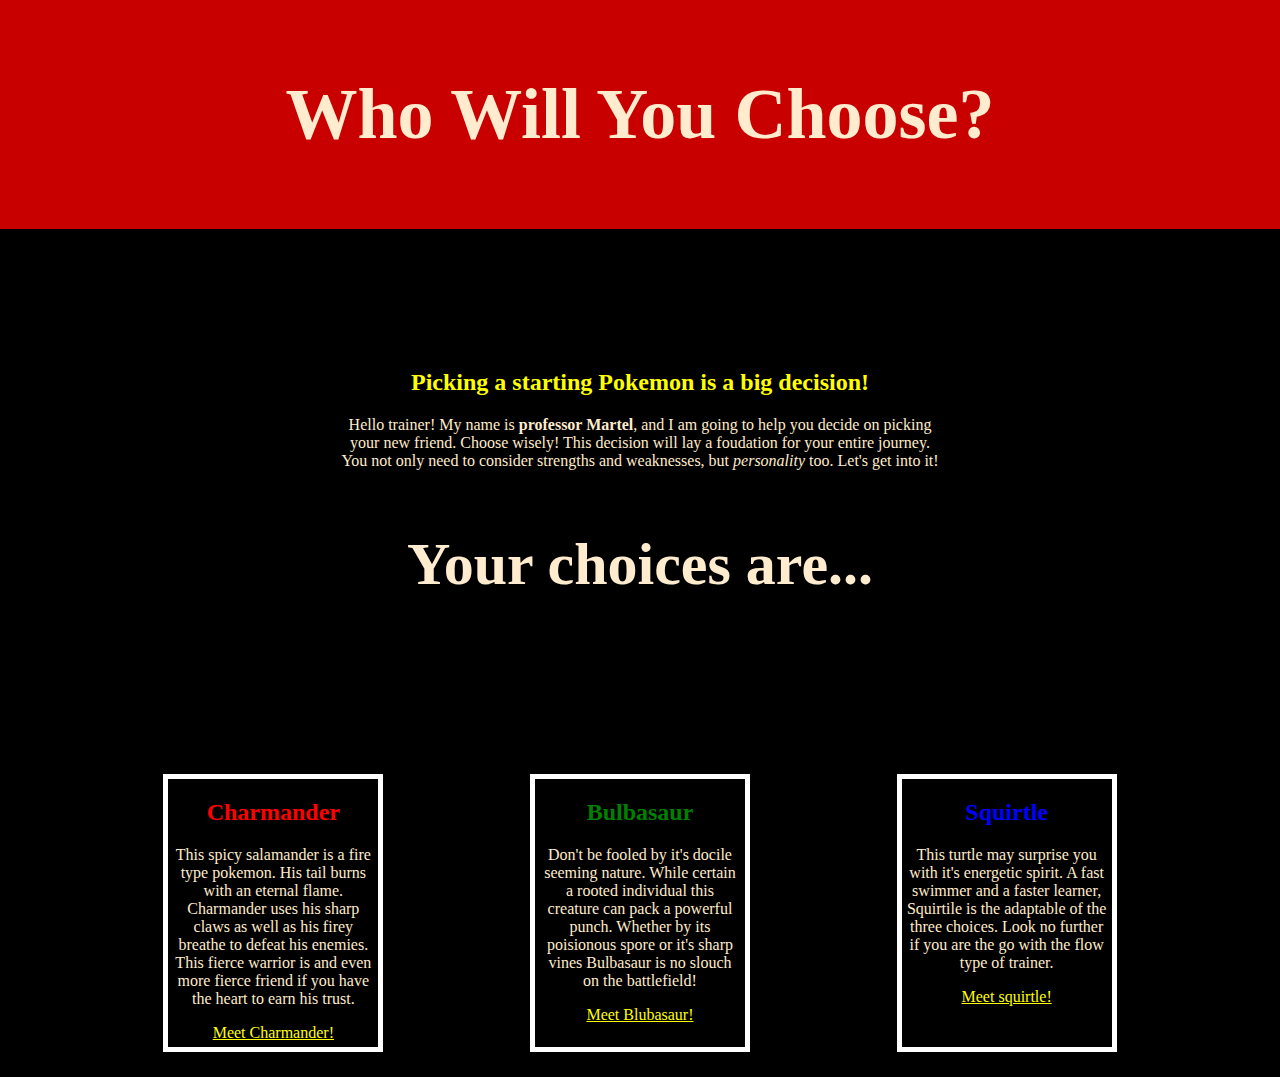
<file: index.html>
<!DOCTYPE html>
<html>
    <head>
        <title>Starter Pokemon</title>
            <link href="css/style.css" rel="stylesheet">
    </head>

    <body>
        <header>
            <h1>Who Will You Choose?</h1>
        </header>

        <main>
            <div class="intro">
                <h2>Picking a starting Pokemon is a big decision!</h2>
                <p>Hello trainer! My name is <strong>professor Martel</strong>, and I am going to help you decide on picking your new friend. Choose wisely! This decision will lay a foudation for your entire journey. You not only need to consider strengths and weaknesses, but <em>personality</em> too. Let's get into it!</p>
                <h3>Your choices are...</h3>
            </div>

            <div class="choicex3">
                <div class="starter">
                    <h2 class="char">Charmander</h2>
                    <p>
                        This spicy salamander is a fire type pokemon. His tail burns with an eternal flame. Charmander uses his sharp claws as well as his firey breathe to defeat his enemies. This fierce warrior is and even more fierce friend if you have the heart to earn his trust.
                    </p>
                    <a href="char.html">Meet Charmander!</a>
                </div>

                <div class="starter">
                    <h2 class="bul">Bulbasaur</h2>
                    <p>
                        Don't be fooled by it's docile seeming nature. While certain a rooted individual this creature can pack a powerful punch. Whether by its poisionous spore or it's sharp vines Bulbasaur is no slouch on the battlefield!
                    </p>
                    <a href="bul.html">Meet Blubasaur!</a>
                </div>

                <div class="starter">
                    <h2 class="squir">Squirtle</h2>
                    <p>
                        This turtle may surprise you with it's energetic spirit. A fast swimmer and a faster learner, Squirtile is the adaptable of the three choices. Look no further if you are the go with the flow type of trainer.
                    </p>
                    <a href="squir.html">Meet squirtle!</a>
                </div>

            </div>
        </main>
    </body>
</html>
</file>
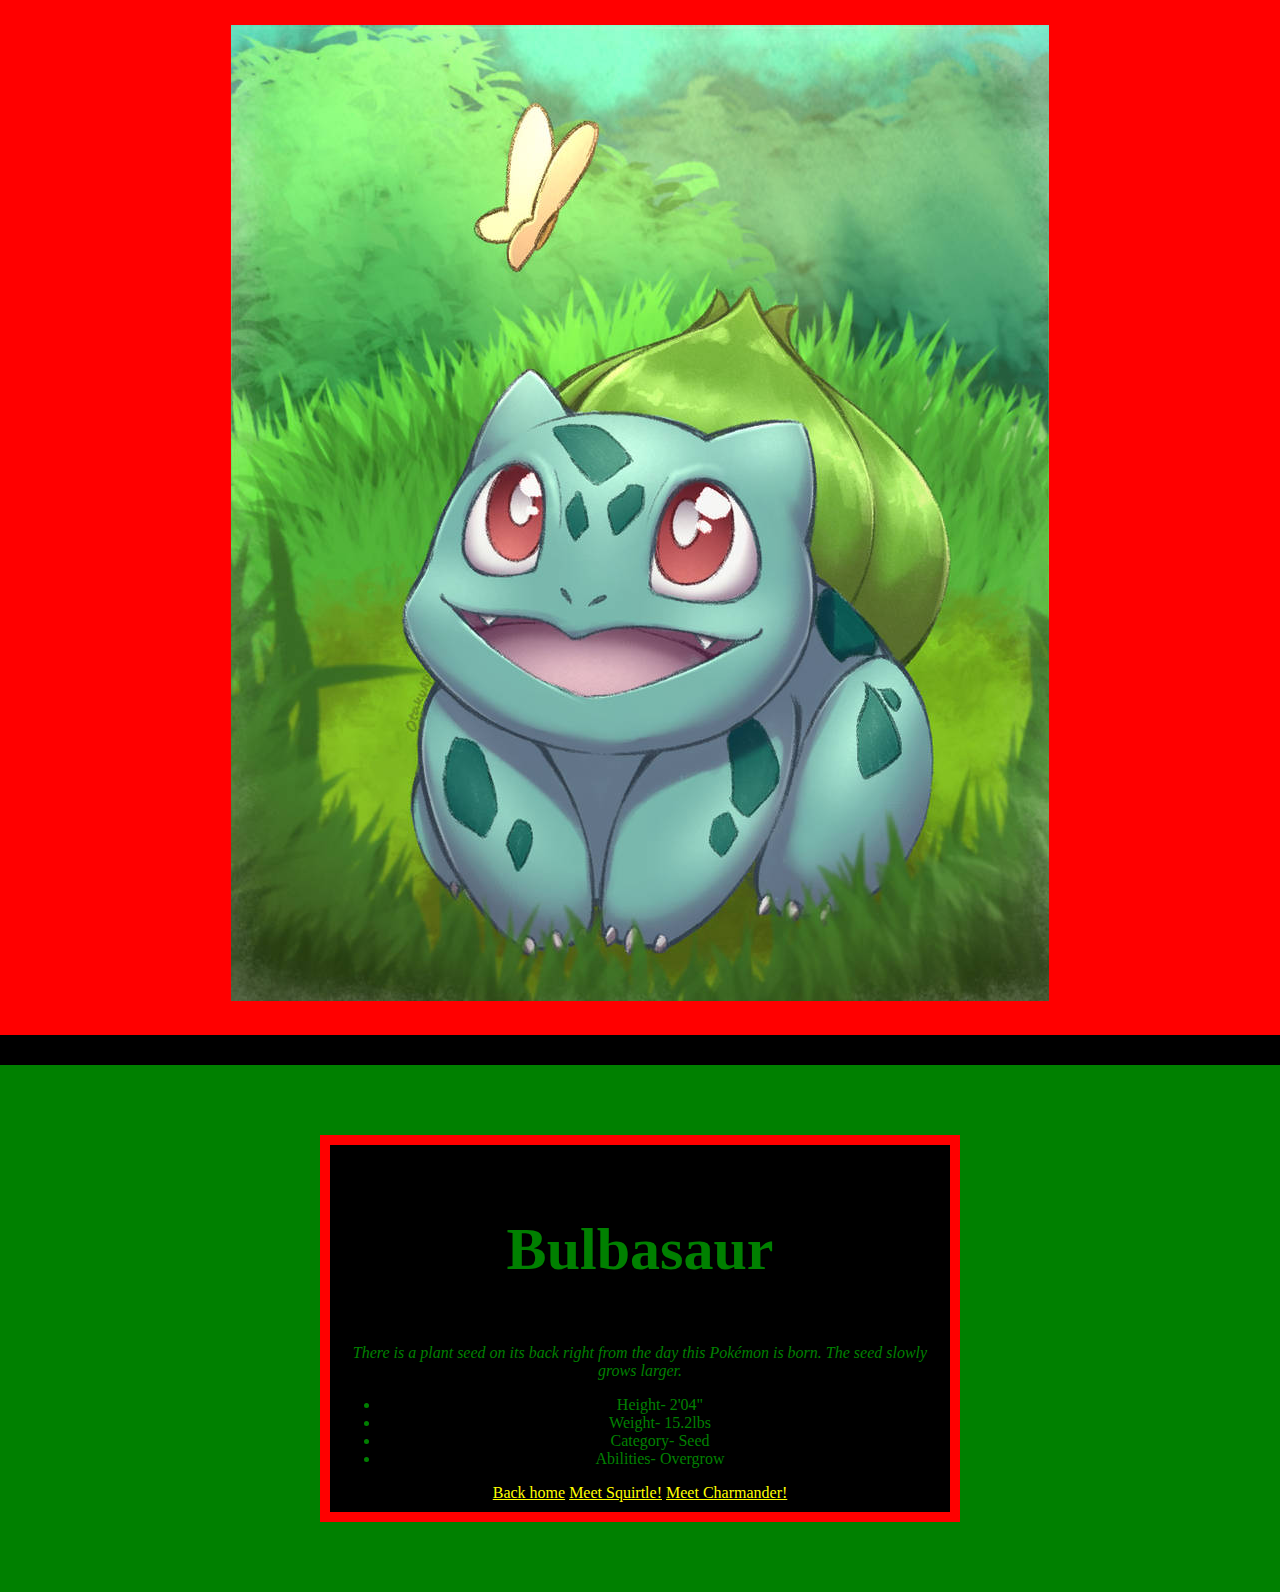
<file: bul.html>
<!DOCTYPE html>
<html>
    <head>
        <title>meet bulbasaur</title>
        <link href="css/style.css" rel="stylesheet">
    </head>
    <body class="bulstyle">
        <header class="sheader">
        <img src="images/bulbasaur.jpg" alt="happy bulbasaur">
        </header>

        <div class="starttorso">
            <main>
                <h3>Bulbasaur</h3>
                <p><em>There is a plant seed on its back right from the day this Pokémon is born. The seed slowly grows larger.</em></p>
                <ul>
                    <li>Height- 2'04"</li>
                    <li>Weight- 15.2lbs</li>
                    <li>Category- Seed</li>
                    <li>Abilities- Overgrow</li>
                </ul>
                <a href="index.html">Back home</a>
                <a href="squir.html">Meet Squirtle!</a>
                <a href="char.html">Meet Charmander!</a>
            </main>
        </div>
    </body>
</html>
</file>
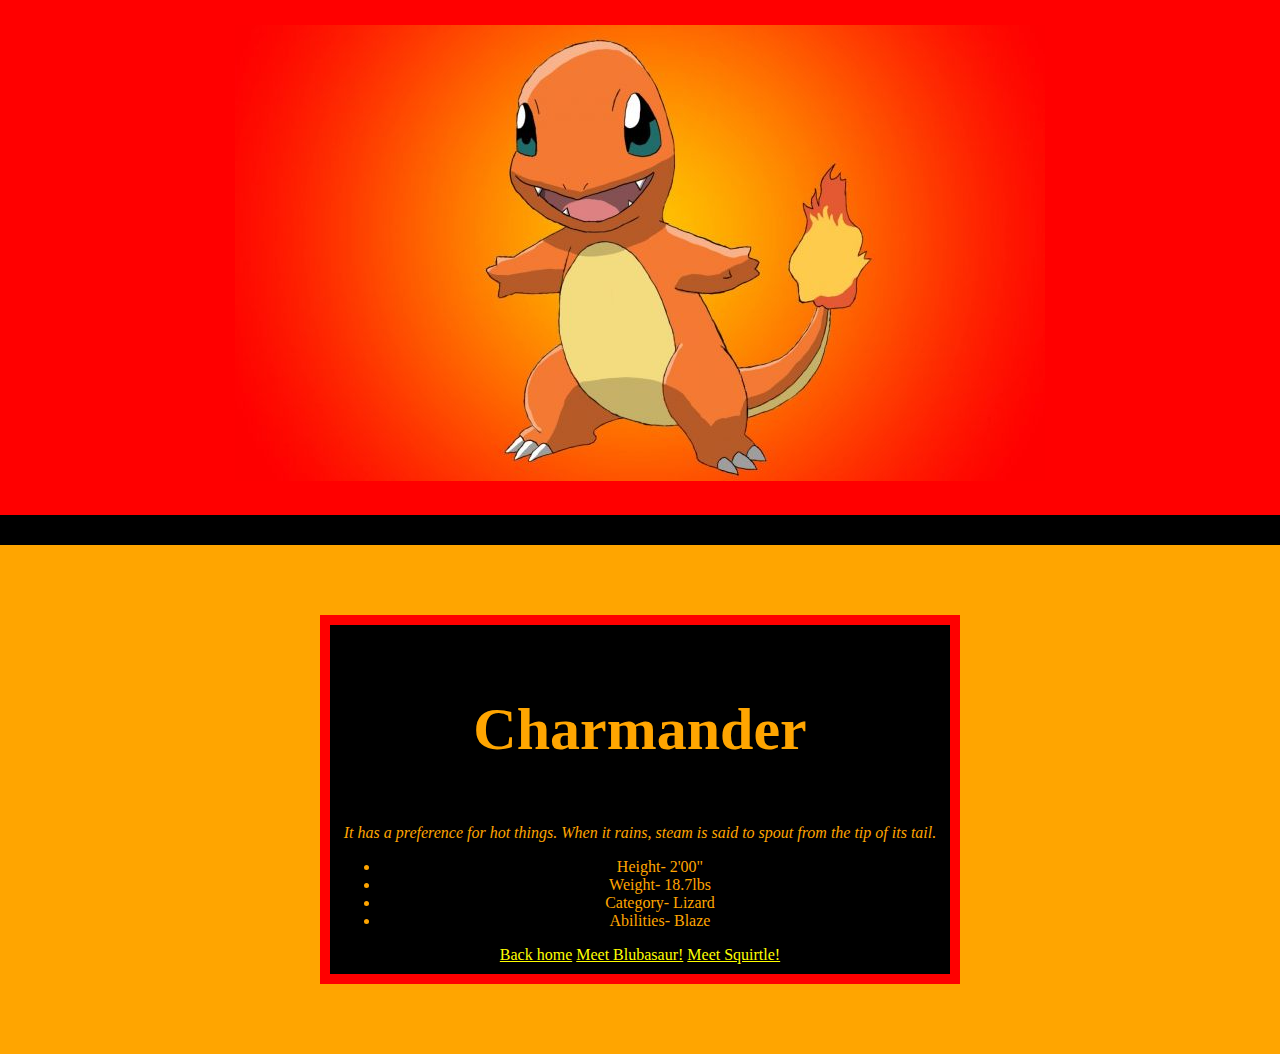
<file: char.html>
<!DOCTYPE html>
<html>
    <head>
        <title>meet charmander</title>
        <link href="css/style.css" rel="stylesheet">
    </head>
    <body class="charstyle">
        <header class="sheader">
        <img src="images/charmander-810x456.jpg" alt="charmander in action">
        </header>

        <div class="starttorso">
            <main>
                <h3>Charmander</h3>
                <p><em>It has a preference for hot things. When it rains, steam is said to spout from the tip of its tail.</em></p>
                <ul>
                    <li>Height- 2'00"</li>
                    <li>Weight- 18.7lbs</li>
                    <li>Category- Lizard</li>
                    <li>Abilities- Blaze</li>
                </ul>
                <a href="index.html">Back home</a>
                <a href="bul.html">Meet Blubasaur!</a>
                <a href="squir.html">Meet Squirtle!</a>
            </main>
        </div>
    </body>
</html>
</file>
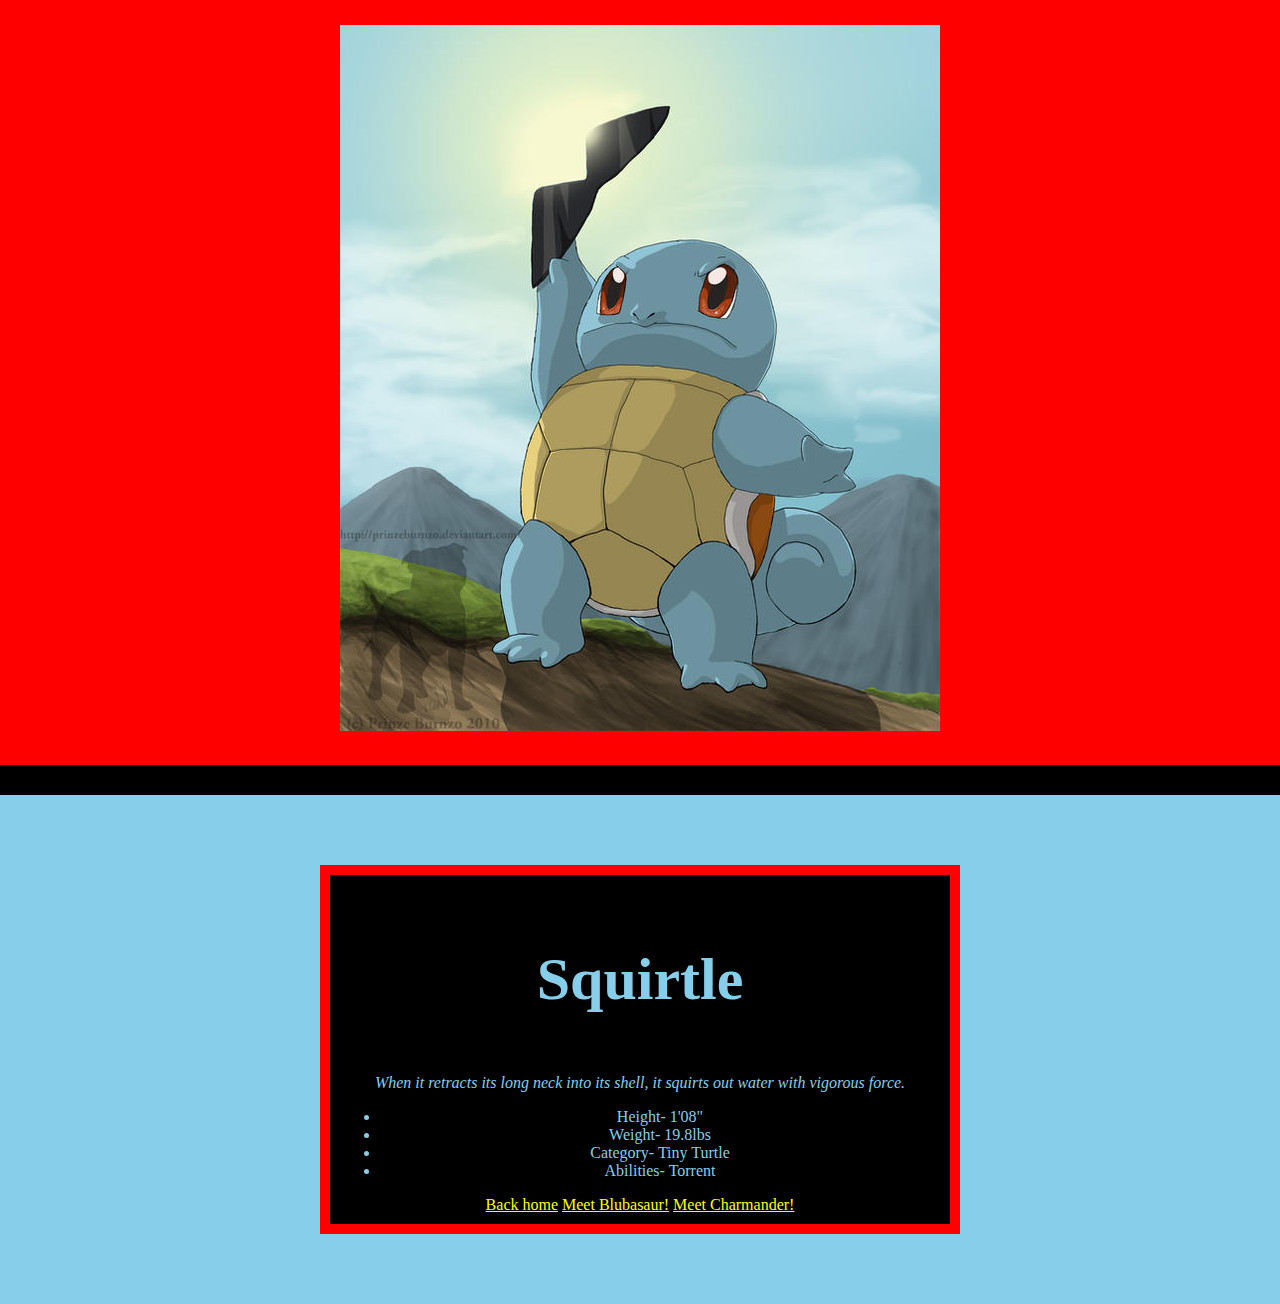
<file: squir.html>
<!DOCTYPE html>
<html>
    <head>
        <title>meet squirtle</title>
        <link href="css/style.css" rel="stylesheet">
    </head>
    <body class="squirstyle">
        <header class="sheader">
        <img src="images/squirtle_squirt.jpg" alt="squirtle holding sungglasses">
        </header>

        <div class="starttorso">
            <main>
                <h3>Squirtle</h3>
                <p><em>When it retracts its long neck into its shell, it squirts out water with vigorous force.</em></p>
                <ul>
                    <li>Height- 1'08"</li>
                    <li>Weight- 19.8lbs</li>
                    <li>Category- Tiny Turtle</li>
                    <li>Abilities- Torrent</li>
                </ul>
                <a href="index.html">Back home</a>
                <a href="bul.html">Meet Blubasaur!</a>
                <a href="char.html">Meet Charmander!</a>
            </main>
        </div>
    </body>
</html>
</file>
<file: css/style.css>
body {
    margin: 0;
    background: black;
}

header {
    background: #c80000;
    color: blanchedalmond;
    text-align: center;
    padding: 25px 100px 25px 100px;
    font-size: 36px;
    margin: 0 auto;
    border-bottom: black solid 30px;
}

.intro {
    width: 600px;
    background: black;
    color:blanchedalmond;
    text-align: center;
    margin: 85px auto;
    padding: 5px 25px; 
}

h2 {
    color: yellow;
}

h3 {
    font-size: 60px;
}

.choicex3 {
    display: flex;
    background: black;
    text-align: center;
    padding: 25px 0;
    width: 1100px;
    margin: 0 auto;
}

.starter {
    width: 200px;
    margin: 0 auto;
    border: 5px solid #fff;
    padding: 0 5px 5px 5px;
    color: blanchedalmond;
}

.char {
    color:red;
}

.bul {
    color: green;
}

.squir {
    color: blue;
}

a {
    color: yellow;
}

.sheader {
    background: red;
    text-align: center;
    margin: 0 auto;
    border-bottom: black solid 30px;
}

.starttorso {
    margin: 70px auto;
    padding: 10px;
    text-align: center;
    background: black;
    border: 10px red solid;
    width: 600px;
}

/* ----------- Charmander Style -------- */
.charstyle {
    background: orange;
    color: orange;
}
/* ----------- Charmander Style -------- */

/* ----------- Squirtle Style ---------- */
.squirstyle {
    background: skyblue;
    color: skyblue;
}
/* ----------- Squirtle Style ---------- */

/* ----------- Bulbasaur Style---------- */
.bulstyle {
    background: green;
    color: green;
}
/* ----------- Bulbasaur Style---------- */
</file>
